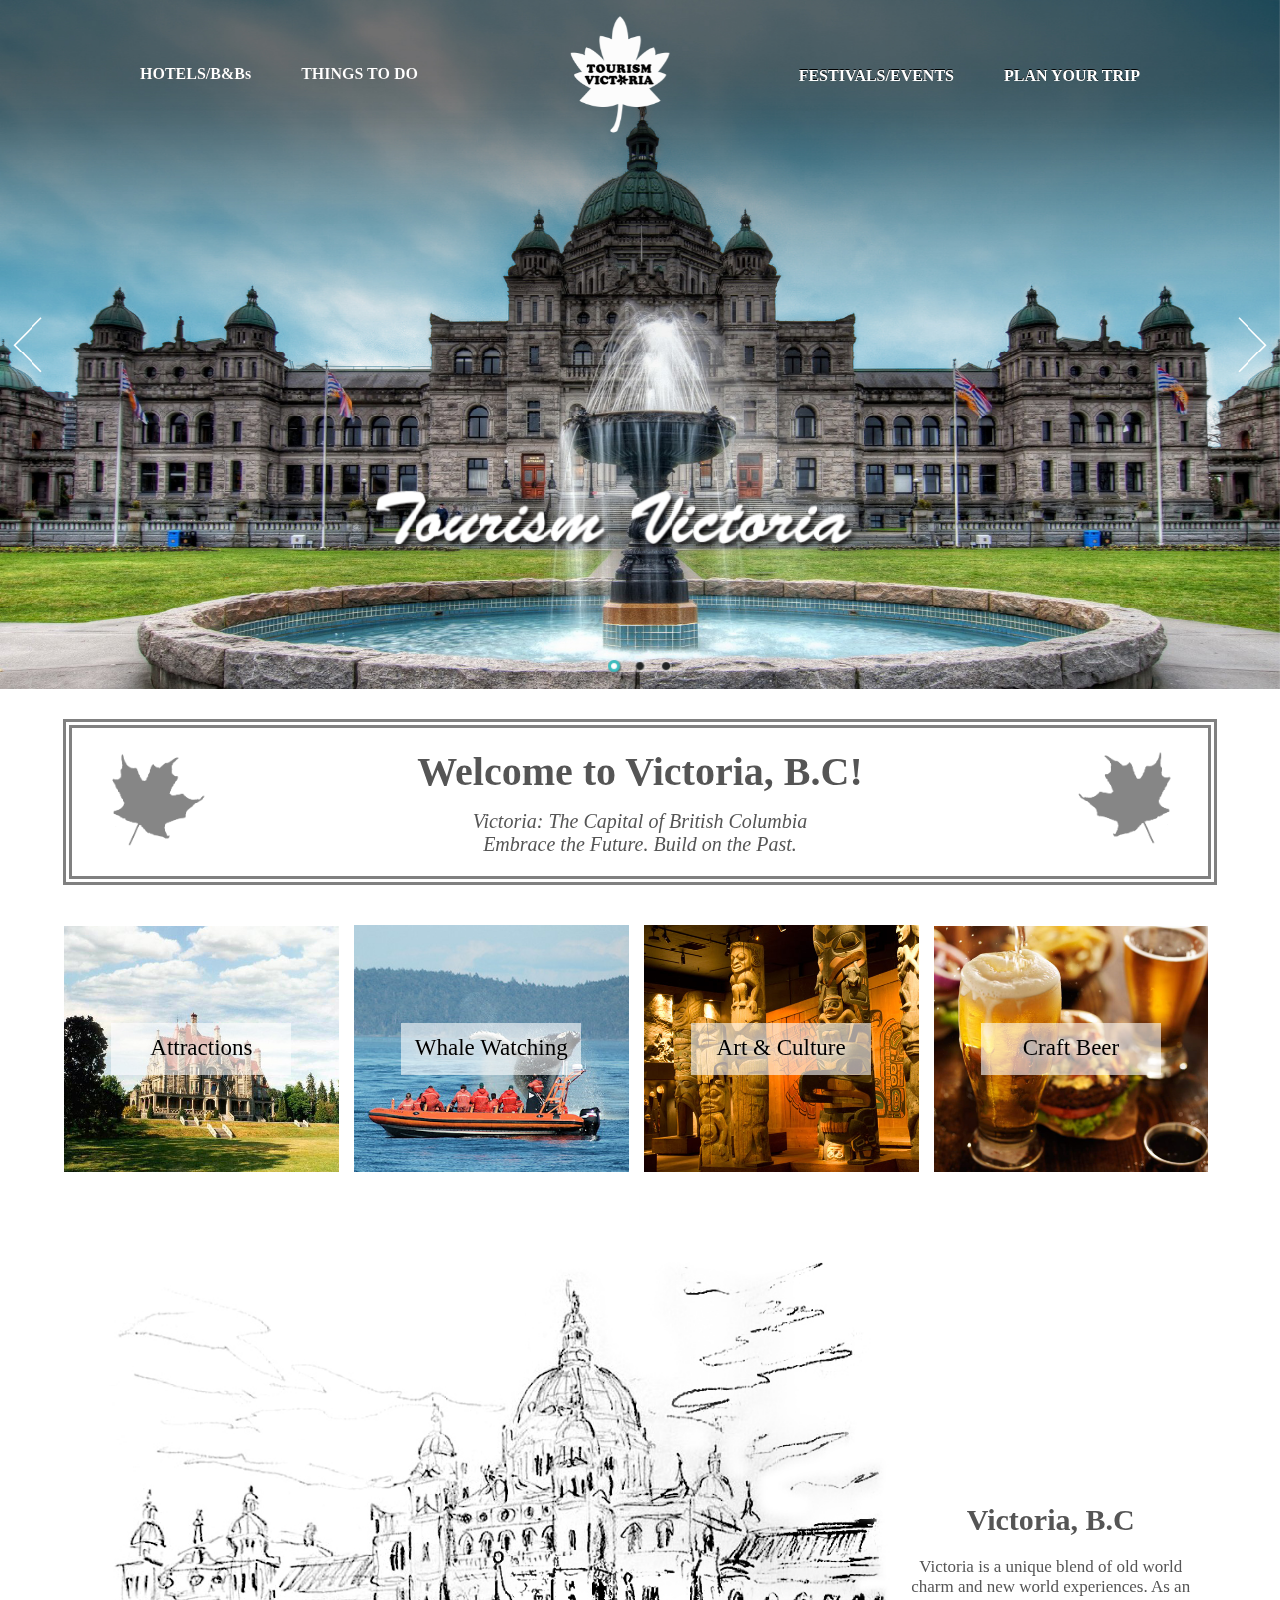
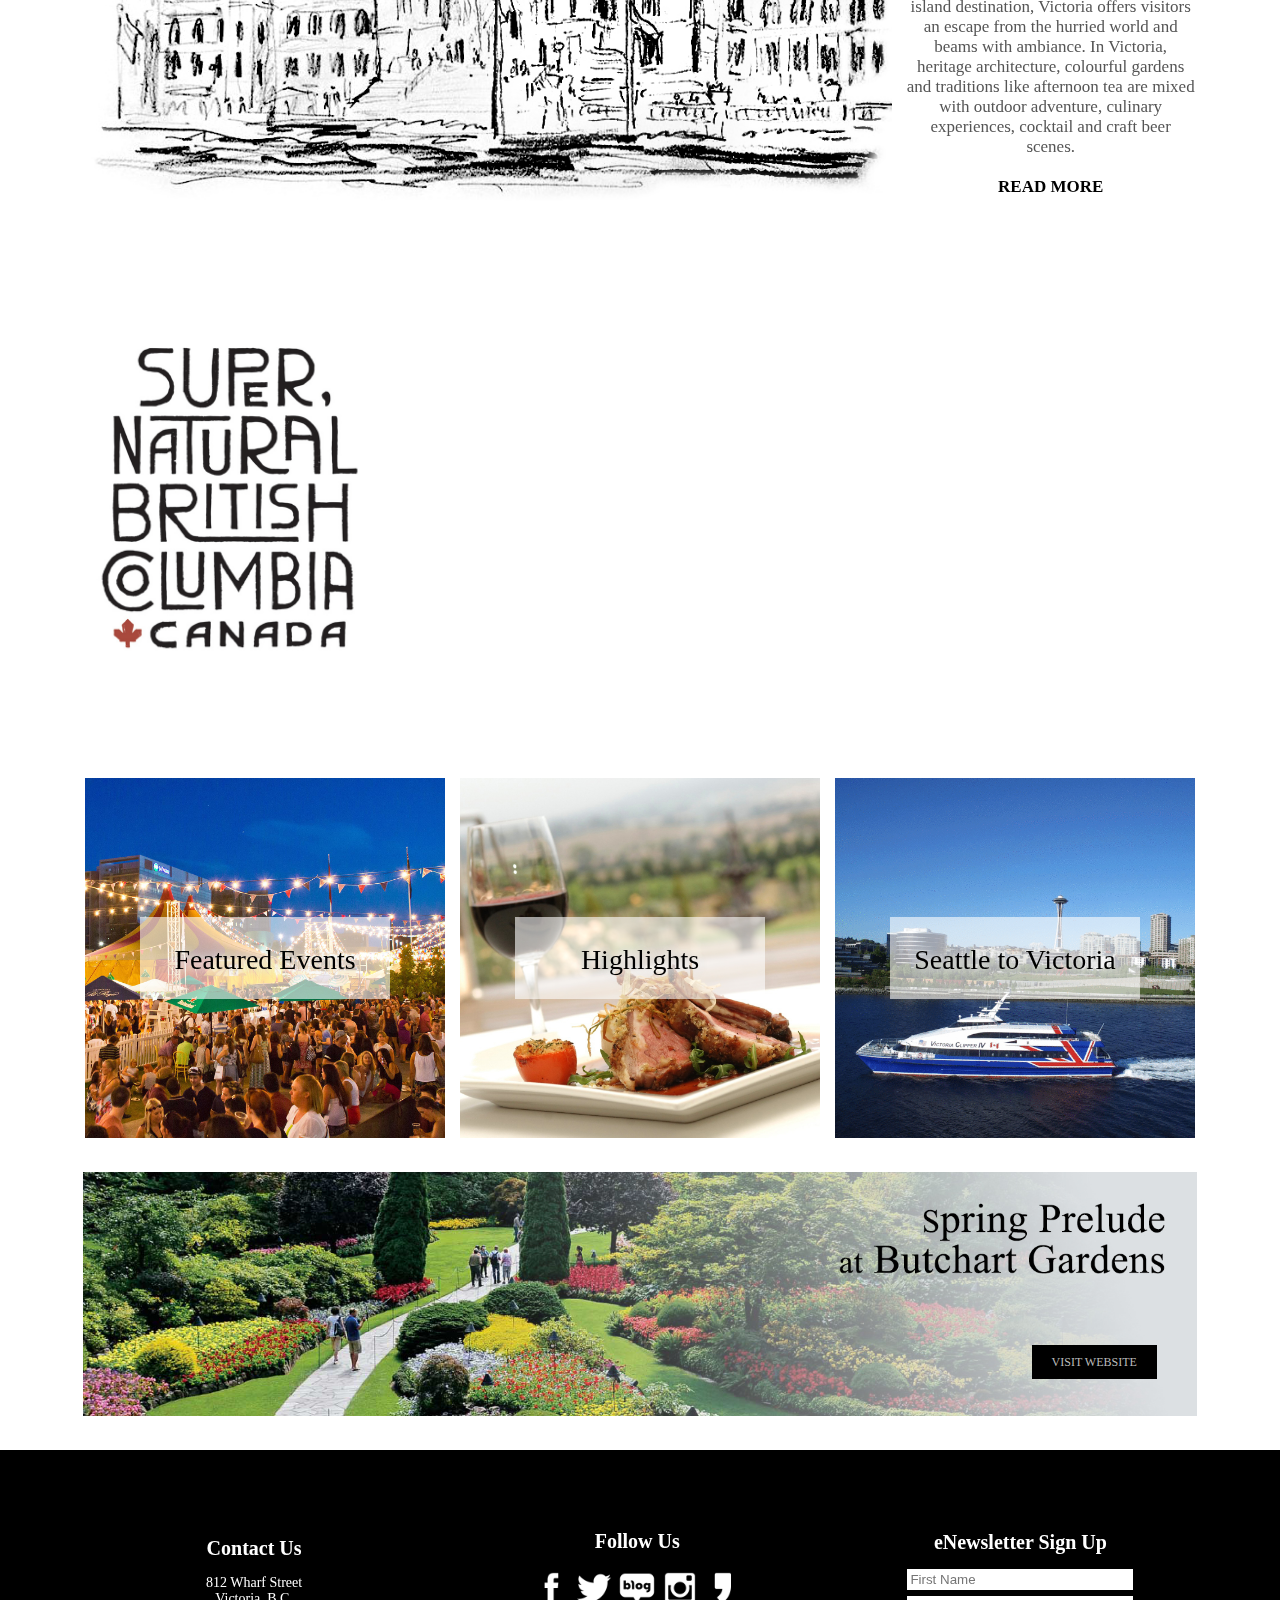
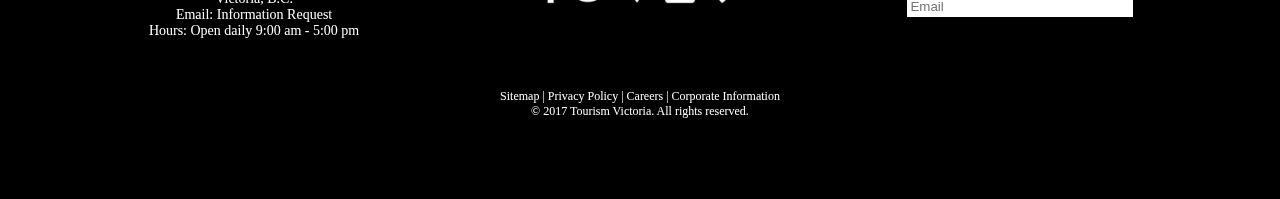
<file: victoria/index.html>
<!doctype html>
<html lang="ko">
<head>
  <title> Tourism Victoria </title>
<meta charset="utf-8">
<meta name="viewport" content="width=device-width, initial-scale=1.0, maximum-scale=1.0, minimum-scale=1.0, user-scalable=no, target-densitydpi=medium-dpi" />
	<script type="text/javascript" src="js/jquery-1.10.2.min.js"></script>

<link rel="stylesheet" href="css/main-2-1-slide-menu2.css" >
<link rel="stylesheet" href="css/main-responsive.css" >
<link rel="shortcut icon"  type="image/x-icon"  href="img/tourismvictoria.ico">

  <script src="js/jssor.slider-22.1.8.mini.js" type="text/javascript"></script>

  <script type="text/javascript" src="js/jquery-ui-1.10.4.custom.min.js"> </script>
   <script type="text/javascript" src="js/quick.js"> </script>

    <script type="text/javascript">
        jQuery(document).ready(function ($) {

            var jssor_1_options = {
              $AutoPlay: true,
              $SlideDuration: 800,
              $SlideEasing: $Jease$.$OutQuint,
              $ArrowNavigatorOptions: {
                $Class: $JssorArrowNavigator$
              },
              $BulletNavigatorOptions: {
                $Class: $JssorBulletNavigator$
              }
            };

            var jssor_1_slider = new $JssorSlider$("jssor_1", jssor_1_options);

            /*responsive code begin*/
            /*you can remove responsive code if you don't want the slider scales while window resizing*/
            function ScaleSlider() {
                var refSize = jssor_1_slider.$Elmt.parentNode.clientWidth;
                if (refSize) {
                    refSize = Math.min(refSize, 1920);
                    jssor_1_slider.$ScaleWidth(refSize);
                }
                else {
                    window.setTimeout(ScaleSlider, 30);
                }
            }
            ScaleSlider();
            $(window).bind("load", ScaleSlider);
            $(window).bind("resize", ScaleSlider);
            $(window).bind("orientationchange", ScaleSlider);
            /*responsive code end*/



  var nav = $('nav');
    var navoffset = $('nav').offset();  
    /* offset을 이용하여 .menu(메뉴영역)의 위치값을 알아내어 navoffset에 넣어둔다 */

    $(window).scroll(function () {
        if ($(this).scrollTop() >= navoffset.top) {  /* 화면 스크롤 값이 메뉴영역의 top보다 값이 커지면 */
            nav.css('position','fixed').css('top',0).css('background','white')
			.css('display','block'); 
			$("#menu").css("display","block");
          $("#menu2").css("display","none");
		  $("#menu h1, .search").css("opacity","1");
		  $(".ic_menu1").css("margin-top","-37px");

        }else {
            nav.css('position','absolute').css('top',50).css('background','transparent')
			.css('display','block'); 
			$("#menu").css("display","none");
          $("#menu2").css("display","block");
		 
        }
    });


        });

	
$(function(){
   
$(".ic_menu2, .ic_menu1").on("click",function(){
   $("#menu3").animate({marginRight:"280"},300);
   $("#black_back").css("opacity","0.7").css("display","block");
});

$(".close, #black_back").on("click",function(){
   $("#menu3").animate({marginRight:"-280"},300);
   $("#black_back").css("opacity","0").css("display","none");
});

/* menu dropdown*/
  $(".mainmenu1>li>a").on("mouseover focus",function(){ //<a>에 마우스를 올렸을 때...
      $(".mainmenu1>li>a").css("color","black").css("text-decoration","none"); 
//<a>에 글자색을 흰색으로 바꿉니다.
         $(".mainmenu1 ul:visible").slideUp("fast");
     
      $(this).css("color","gray").css("text-decoration","underline");	       
	  $(this).next().stop().slideDown("normal");
   });


   $(".mainmenu1").on("mouseleave",function(){ //<a>에 마우스를 영역에서 아웃했을때...
      $(".mainmenu1 ul:visible").slideUp("fast"); 

      //<a>에 마우스를 영역에서 아웃했을때 글자색 흰색으로 바뀝니다.
      $(".mainmenu1>li>a").css("color","black").css("text-decoration","none");	 
 
   });

/* menu dropdown2*/

   $(".mainmenu2>li>a").on("mouseover focus",function(){ //<a>에 마우스를 올렸을 때...
     // $(".mainmenu2>li>a").css("color","white").css("text-decoration","none"); 
//<a>에 글자색을 흰색으로 바꿉니다.
         $(".mainmenu2 ul:visible").slideUp("fast");
     
     // $(this).css("color","gray").css("text-decoration","underline");	       
	  $(this).next().stop().slideDown("normal");
   });


   $(".mainmenu2").on("mouseleave",function(){ //<a>에 마우스를 영역에서 아웃했을때...
      $(".mainmenu2 ul:visible").slideUp("fast"); 

      //<a>에 마우스를 영역에서 아웃했을때 글자색 흰색으로 바뀝니다.
    //  $(".mainmenu2>li>a").css("color","white").css("text-decoration","none");	 
 
   });



/* 오른쪽 상세 menu  */
  $("#gnb3>li>a").on("click focus",function(){ //<a>에 마우스를 올렸을 때...
      $("#gnb3>li>a").css("color","white").css("text-decoration","none"); 
//<a>에 글자색을 흰색으로 바꿉니다.
         $("#gnb3 ul:visible").slideUp("fast");
     
      $(this).css("color","gray").css("text-decoration","underline");	       
	  $(this).next().stop().slideDown("normal");
   });


   $("#gnb3").on("mouseleave",function(){ //<a>에 마우스를 영역에서 아웃했을때...
      $("#gnb3 ul:visible").slideUp("fast"); 

      //<a>에 마우스를 영역에서 아웃했을때 글자색 흰색으로 바뀝니다.
      $("#gnb3>li>a").css("color","white").css("text-decoration","none");	 
 
   });



});
    </script>
    <style>
        .jssorb05 {
            position: absolute;
        }
        .jssorb05 div, .jssorb05 div:hover, .jssorb05 .av {
            position: absolute;
            /* size of bullet elment */
            width: 16px;
            height: 16px;
            background: url('img/b05.png') no-repeat;
            overflow: hidden;
            cursor: pointer;
        }
        .jssorb05 div { background-position: -7px -7px; }
        .jssorb05 div:hover, .jssorb05 .av:hover { background-position: -37px -7px; }
        .jssorb05 .av { background-position: -67px -7px; }
        .jssorb05 .dn, .jssorb05 .dn:hover { background-position: -97px -7px; }

        .jssora22l, .jssora22r {
            display: block;
            position: absolute;
            /* size of arrow element */
            width: 40px;
            height: 58px;
            cursor: pointer;
            background: url('img/a22.png') center center no-repeat;
            overflow: hidden;
        }
        .jssora22l { background-position: -10px -31px; }
        .jssora22r { background-position: -70px -31px; }
        .jssora22l:hover { background-position: -130px -31px; }
        .jssora22r:hover { background-position: -190px -31px; }
        .jssora22l.jssora22ldn { background-position: -250px -31px; }
        .jssora22r.jssora22rdn { background-position: -310px -31px; }
        .jssora22l.jssora22lds { background-position: -10px -31px; opacity: .3; pointer-events: none; }
        .jssora22r.jssora22rds { background-position: -70px -31px; opacity: .3; pointer-events: none; }

		.a1{margin-left:100px;}
    </style>

<style type="text/css">
	/* #img1_wrap5{clear:both;}

 #img1_wrap {
      list-style:none;
      
      padding:0;
     }
     #img1_wrap>div {
        position: relative;   
        overflow: hidden;
      }
   #img1_wrap img {
      margin:0;
      padding:0;
      float:left;
      z-index:1;
    }   
   #img1_wrap .caption {
      position: absolute;
      top:0px;left:0;
      width:100%;
      height:100%;
 padding-top:20px;
      background:rgba(0,0,0,0.5);
      opacity:0;
      -moz-transition: all 0.2s ease-in-out;
      -o-transition: all 0.2s ease-in-out;
      -webkit-transition: all 0.2s ease-in-out;
      transition: all 0.2s ease-in-out;
      z-index:1;
	
    }
    #img1_wrap>div:hover .caption {
      opacity: 1;

    }     
    #img1_wrap .caption h1, #img1_wrap .caption p {
      color: #fff;
     /*text-align: center;*/
/*	  margin-left:45%;
    }          
	#img1_wrap .caption h1{margin-top:60%;}  
	#img1_wrap .caption h1 a{padding:12px 24px;background:rgba(255,255,255,1);color:black;}
	/*#img1_wrap .caption h1 a:hover{padding:12px 40px;background:rgba(0,0,0,1);color:white;}*/

/*#img1_wrap .a1_1{position:absolute;top:0;left:0;}

#img1_wrap  h1 a.a1_1{text-align:center;
margin-top:61.9%;margin-left:45%;
padding:12px 24px;
background:rgba(255,255,255,0.5);color:black;}  



</style>
 </head>

<body>




<nav id="menu">
<div id="menu_wrap">
		  <ul id="gnb" class="mainmenu1">
			<li class="a1 m1"><a href="#">HOTELS/B&Bs</a>
			<ul class="sub1 z1">
		    <li><a href="#">Hotels & Resorts</a></li>
			<li><a href="#">Specialty Lodging</a></li>
            <li><a href="#">Vacation Rentals</a></li>
			<li><a href="#">Campgrounds</a></li>
		  </ul>
			</li>

			<li class="a1 m1"><a href="#">THINGS TO DO</a>
			 <ul class="sub2 z1">
		    <li><a href="#">Attractions</a></li>
            <li><a href="#">Foods & Drinks</a></li>
			<li><a href="#">Shopping</a></li>
            <li><a href="#">Beaches & Lakes</a></li>
			<li><a href="#">Sport & Outdoors</a></li>
		  </ul>
			</li>

			<!--<li class="a1 aa"><a href="#">FESTIVALS/EVENTS</a>
			<ul class="sub3">
			<li><a href="#">Calendar of Events</a></li>
		    <li><a href="#">Annual Events in Victoria</a></li>
            <li><a href="#">Festivals</a></li>
			<li><a href="#">Submit an Event</a></li>
     	 </ul>
		 </li>-->
		 </ul><br />
<h1 class="none"><a href="#"><img src="img/tourismvictoria.png" alt="" width="39px" ></a></h1>


			<ul id="gnb2" class="mainmenu1">

			<li class="a1 m1"><a href="#">FESTIVALS/EVENTS</a>
				<ul class="sub3 z1">
			<li><a href="#">Calendar of Events</a></li>
		    <li><a href="#">Annual Events in Victoria</a></li>
            <li><a href="#">Festivals</a></li>
			<li><a href="#">Submit an Event</a></li>
     	 </ul>
			</li>


			<!--<li class="a1"><a href="#">Contact</a></li>-->

			<li class="m1"><a href="#">PLAN YOUR TRIP</a>
				<ul class="sub4 z1">
		    <li><a href="#">About Victoria</a></li>
            <li><a href="#">Getting Around</a></li>
			<li><a href="#">Travel Tips</a></li>
            <li><a href="#">eNewsletter Sign-up</a></li>
			<li><a href="#">Living in Victoria</a></li>
		 </ul>
				</li>
		  </ul>
</div>

		  <ul id="ic_menu">
		  <li class="search"><a href="#"><img src="img/tourismvictoria.png" width="39px" alt="search"></a></li>
		  <li class="ic_menu1"><img src="img/m-menu1.png" alt="ic_menu" ></li>
		  </ul>
</nav>


<nav id="menu2">
<div id="menu_wrap">
		  <ul id="gnb" class="mainmenu2">
			<li class="a1 m1"><a href="#">HOTELS/B&Bs</a>
			<ul class="sub1 z1">
		    <li><a href="#">Hotels & Resorts</a></li>
			<li><a href="#">Specialty Lodging</a></li>
            <li><a href="#">Vacation Rentals</a></li>
			<li><a href="#">Campgrounds</a></li>
		  </ul>
			</li>

			<li class="a1 m1"><a href="#">THINGS TO DO</a>
				<ul class="sub2 z1">
		    <li><a href="#">Attractions</a></li>
            <li><a href="#">Foods & Drinks</a></li>
			<li><a href="#">Shopping</a></li>
            <li><a href="#">Beaches & Lakes</a></li>
			<li><a href="#">Sport & Outdoors</a></li>
		  </ul>
			</li>

			<!--<li class="a1 aa"><a href="#">FESTIVALS/EVENTS</a>
				<ul class="sub3">
			<li><a href="#">Calendar of Events</a></li>
		    <li><a href="#">Annual Events in Victoria</a></li>
            <li><a href="#">Festivals</a></li>
			<li><a href="#">Submit an Event</a></li>
     	 </ul>
			</li>-->
			</ul>
<h1 class="logo1"><a href="#"><img src="img/tourismvictoria2.png" width="100px" alt=""></a></h1>
<h1 class="logo2"><a href="#"><img src="img/tourismvictoria2.png" width="70px" alt=""></a></h1>


			<ul id="gnb2" class="mainmenu2">
			<li class="a1 m1"><a href="#">FESTIVALS/EVENTS</a>
				<ul class="sub3 z1">
			<li><a href="#">Calendar of Events</a></li>
		    <li><a href="#">Annual Events in Victoria</a></li>
            <li><a href="#">Festivals</a></li>
			<li><a href="#">Submit an Event</a></li>
     	 </ul>
			</li>
			</li>

			<!--<li class="a1"><a href="#">Elements</a></li>-->

			<li class="m1"><a href="#">PLAN YOUR TRIP</a>
				<ul class="sub4 z1">
		    <li><a href="#">About Victoria</a></li>
            <li><a href="#">Getting Around</a></li>
			<li><a href="#">Travel Tips</a></li>
            <li><a href="#">eNewsletter Sign-up</a></li>
			<li><a href="#">Living in Victoria</a></li>
				</ul>
			</li>
		  </ul>
</div>

		  <ul id="ic_menu">
		  <h1 class="logo3"><a href="#"><img src="img/tourismvictoria2.png" width="50px" alt=""></a></h1>

		  <li class="ic_menu2"><img src="img/m-menu2.png" alt="ic_menu" ></li>
		  </ul>

		<!--  <h1 class="logo3"><a href="#"><img src="img/tourismvictoria2.png" width="55px" alt=""></a></h1>-->
		  
</nav>



<div id="menu3">
   <ul id="gnb3">
	   <li><a href="#">HOTELS/B&Bs</a>
	      <ul class="sub1">
		  <br />
			<li><a href="#">- Hotels & Resorts</a></li>
			<li><a href="#">- Specialty Lodging</a></li>
            <li><a href="#">- Vacation Rentals</a></li>
			<li><a href="#">- Campgrounds & RV Parks</a></li>
		
		  </ul>
	   </li>

	   <li><a href="#">THINGS TO DO</a>
	      <ul class="sub2"><br />
			<li><a href="#">- Attractions</a></li>
            <li><a href="#">- Foods & Drinks</a></li>
			<li><a href="#">- Shopping</a></li>
            <li><a href="#">- Beaches & Lakes</a></li>
			<li><a href="#">- Sport & Outdoors</a></li>
			  </ul>
	   </li>

	   <li><a href="#">FESTIVALS/EVENTS</a>
	     <ul class="sub3"><br />
		    <li><a href="#">- Calendar of Events</a></li>
		    <li><a href="#">- Annual Events in Victoria</a></li>
            <li><a href="#">- Festivals</a></li>
			<li><a href="#">- Submit an Event</a></li>
		 </ul>
	   </li>

	   <li><a href="#">PLAN YOUR TRIP</a>
	      <ul class="sub4"><br />
		   <li><a href="#">- About Victoria</a></li>
            <li><a href="#">- Getting Around</a></li>
			<li><a href="#">- Travel Tips</a></li>
            <li><a href="#">- eNewsletter Sign-up</a></li>
			<li><a href="#">- Living in Victoria</a></li>
		 </ul>
	   </li>
	 </ul>

	 <p class="close"><a href="#"><img src="img/ic_menu-x2.png" alt="x"></a></p>
</div>



<div id="black_back"></div>



<section>
  <article>
	<div class="bg bg1">
    <div id="jssor_1" style="position:relative;margin:0 auto;top:0px;left:0px;width:1300px;height:700px;overflow:hidden;visibility:hidden;">
        <!-- Loading Screen -->
       <div data-u="loading" style="position: absolute; top: 0px; left: 0px;">
            <div style="filter: alpha(opacity=70); opacity: 0.7; position: absolute; display: block; top: 0px; left: 0px; width: 100%; height: 100%;"></div>
            <div style="position:absolute;display:block;background:url('img/loading.gif') no-repeat center center;top:0px;left:0px;width:100%;height:100%;"></div>
        </div>
        <div data-u="slides" class="slide"  class="img1" style="cursor:default;position:relative;top:0px;left:0px;width:1300px;height:700px;overflow:hidden;">
            <div>
                <img data-u="image" src="img/government-building-victoria3.jpg" />
                <div style="position:absolute;top:490px;left:350px;width:550px;height:120px;z-index:0;font-family:CountryBlueprint;font-size:50px;color:#ffffff;line-height:38px;text-align:center;"><img src="img/tourism.png" alt="" /></div>
            </div>

            <div>
                <img data-u="image" src="img/fireworks2.jpg" />
                <div style="position:absolute;top:490px;left:350px;width:550px;height:120px;z-index:0;font-size:50px;color:#ffffff;line-height:38px;text-align:center"><img src="img/tourism.png" alt="" /></div>
            </div>
            <a data-u="any" href="http://www.jssor.com" style="display:none">Full Width Slider</a>
            <div>
                <img data-u="image" src="img/canadaday3.jpg" />
                <div style="position:absolute;top:490px;left:350px;width:550px;height:120px;z-index:0;font-size:50px;color:#ffffff;text-align:center"><img src="img/tourism.png" alt="" /></div>
            </div>
        </div>
        <!-- Bullet Navigator -->
        <div data-u="navigator" class="jssorb05" style="bottom:16px;right:16px;" data-autocenter="1">
            <!-- bullet navigator item prototype -->
            <div data-u="prototype" style="width:16px;height:16px;"></div>
        </div>
        <!-- Arrow Navigator -->
        <span data-u="arrowleft" class="jssora22l" style="top:0px;left:8px;width:40px;height:58px;" data-autocenter="2"></span>
        <span data-u="arrowright" class="jssora22r" style="top:0px;right:8px;width:40px;height:58px;" data-autocenter="2"></span>
    </div>
    <!-- #endregion Jssor Slider End -->
	</div>		
  </article>
</section>


<section id="container">
<div id="visualback"><div id="maple">
	<img src="img/MapleLeaf1.png"/>
</div>
<div class="welcome">

<h2>Welcome to Victoria, B.C!</h2><br />
<p>
Victoria: The Capital of British Columbia<br />
Embrace the Future. Build on the Past.</p></div>
<div id="maple2">
	<img src="img/MapleLeaf2.png"/>
</div>
</div>

	<div id="wrap">

		<section id="img1_wrap">		
			<div id="img1-1" class="m_r a">
			<img src="img/craigdarroch.jpg" alt="" />
			<h1><a href="#" class="a1_1">Attractions</a></h1>
     <a href="#"><div class="caption">
          <h1 class="a1_2">Attractions</h1>
    </div>	</a>
		</div>



		<div id="img1-2" class="m_r b">
		<img src="img/whalewatching.jpg" alt="" />
<h1><a href="#" class="a1_1">Whale Watching</a></h1>
     <a href="#"><div class="caption">
          <h1 class="a1_2">Whale Watching</h1>
    </div></a></div>



			<div id="img1-3" class="m_r c">
			<img src="img/bcmuseum.jpg" alt="" />
<h1><a href="#" class="a1_1">Art & Culture</a></h1>
     <a href="#"><div class="caption">
          <h1 class="a1_2">Art & Culture</h1>
    </div></a></div>


			<div id="img1-4" class="d">
			<img src="img/beer.jpg" alt="" />
		<h1><a href="#" class="a1_1">Craft Beer</a></h1>
     <a href="#"><div class="caption">
          <h1 class="a1_2">Craft Beer</h1>
    </div></a></div>
		</section>
		
		<!--<section id="img1_wrap2">
			<h2>What's New</h2>
			<p>New Collections this Season</p>
			<div id="" class="">	<img src="img/img8.jpg" alt="" /></div>
			<div id="" class="">	<img src="img/img9.jpg" alt="" /></div>
		</section>-->
<br /><br />
		<section id="img1_wrap3">
			
			<div id="" class="">	<img src="img/sketch.jpg" alt="" /></div>
			<div id="" class="txt"><!--<img src="img/historytext.jpg" width="350" height="647" alt="" />--><h2>Victoria, B.C</h2><br />Victoria is a unique blend of old world charm and new world experiences. As an island destination, Victoria offers visitors an escape from the hurried world and beams with ambiance. In Victoria, heritage architecture, colourful gardens and traditions like afternoon tea are mixed with outdoor adventure, culinary experiences, cocktail and craft beer scenes. <br /><br />

<h4><a href="#">READ MORE</a></h4><br />
</div>
		</section>

		<section id="img1_wrap4">
		<br /><br />		
			<div class="txt2"><a href="#"><img src="img/super-natural-bc-logo1.jpg" /></a></div>

			<div class="video-container"><iframe src="https://www.youtube.com/embed/LUXZ1OjFUIM" frameborder="0" allowfullscreen></iframe></div>
		</section>

		<section id="img1_wrap5">
<br /><br />
			<div id="img2-1" class="wrap5-mr">
			<img src="img/nightmarket.jpg" alt="" />
			   <h1><a href="#" class="a1_1">Featured Events</a></h1>
     <a href="#"><div class="caption">
          <h1 class="a1_2">Featured Events</h1>
    </div></a></div>

  





			<div id="img2-2" class="wrap5-mr"><img src="img/meatfoodwine.jpg" alt="" />
			   <h1><a href="#" class="a1_1">Highlights</a></h1>
     <a href="#"><div class="caption">
          <h1 class="a1_2">Highlights</h1>
    </div></a></div>





			<div id="img2-3" class=""><img src="img/clipper.jpg" alt="" />
		<h1><a href="#" class="a1_1">Seattle to Victoria</a></h1>
     <a href="#"><div class="caption">
          <h1 class="a1_2">Seattle to Victoria</h1>
    </div></a></div>

		</section>

		<section id="img1_wrap6">
			<h2></h2>
			<img src="img/gardens-2.jpg" alt="" usemap="map"/>
            <p class="map"><a href="#" >VISIT WEBSITE</a></p>
			</section>



		<footer id="footer">
			<div id="foot_wrap">
				<section id="foot-1" class="f-r">
					<strong><span>Contact Us</span></strong><br /><br />
					<p class="address" >
						812 Wharf Street
						<br />
					Victoria, B.C.
						<br />
					Email: Information Request
						<br />
					Hours: Open daily 9:00 am - 5:00 pm</p>
				</section>

					<!--<section id="foot-2" class="f-r">
				<strong><span style="font-size:20px">About Us</span></strong><br />
					<a href="#">Corporate Information</a><br />
					<a href="#">Careers</a><br />
					<a href="#">Sitemap</a><br />
					<a href="#">Privacy Policy</a><br />
					<a href="#">Digital Asset Management Library</a><br />
					<a href="#">Local Host Program</a><br />
					<a href="#">Blog</a><br />
				</section>-->

				<section id="foot-3" class="f-r">
					<strong><span>Follow Us</span></strong><br /><br />
					<a href="#"><img src="img/icon_facebook_w.png" /></a>
					<a href="#"><img src="img/icon_twitter_w.png"/></a>
					<a href="#"><img src="img/icon_blog_w.png" /></a>
					<a href="#"><img src="img/icon_instagram_w.png"  /></a>
					<a href="#"><img src="img/icon_kakaostory_w.png" /></a><br /><hr><hr><hr><hr><hr><hr><br />
					
				</section>

				<section id="foot-4" class="f-r">
					<strong><span>eNewsletter Sign Up</span></strong><br /><br />
					<input type="text" class="searchbox1" placeholder="First Name"><br />
					<input type="text" class="searchbox2" placeholder="Email"><br /><hr><br />
				</section>		
				<p class="rights">
				<a href="#">Sitemap</a> | <a href="#">Privacy Policy</a> | <a href="#">Careers</a> | <a href="#">Corporate Information</a><br />
				© 2017 Tourism Victoria. All rights reserved.</p>
		</div>


</footer>


<!-- quick 
<div id="quick_menu">
		<h3><img src="images/quick1.png"  alt="퀵메뉴" /></h3>
			<ul>
				<li class="a"><a href="#"><img src="images/quick2.png"  alt="저자지원" /></a></li>
				<li class="a"><a href="#"><img src="images/quick3.png"  alt="교재강의요청" /></a></li>
				<li class="a"><a href="#"><img src="images/quick4.png"  alt="신간도서" /></a></li>
				<li><a class="top" href="javascript:window.scrollTo(0,0);"><img src="images/quick5.png"  alt="상단으로 이동" /></a></li>
			</ul>
	</div>
-->
</body>
</html>
</file>
<file: victoria/css/main-responsive.css>
@charset "utf-8";

/*#foot_wrap section{background:hotpink;}

#foot_wrap{background:pink;}*/

/* 모바일 */
@media screen and (max-width:460px) {

/* wrap */
#img1_wrap{margin:0 auto;width:90%;}
#img1_wrap div{margin-bottom:10px;}
#img1_wrap img{width:100%;}

#img1_wrap2{margin:0 auto;width:90%;text-align:center;}
#img1_wrap2 div{margin-bottom:10px;}
#img1_wrap2 img{width:100%;}
#img1_wrap2 h2{font-size:25px;margin-top:20px;}
#img1_wrap2 p{margin-bottom:10px;}


#img1_wrap3{margin:0 auto;width:90%;text-align:center;}
#img1_wrap3 div{margin-bottom:10px;}
#img1_wrap3 img{width:100%;}
#img1_wrap3 h2{font-size:25px;margin-top:20px;}
#img1_wrap3 p{margin-bottom:10px;}
.txt a{text-decoration:none;color:black;}
.txt a:hover{text-decoration:underline;color:gray;}

#img1_wrap4{margin:0 auto;width:90%;text-align:center;}
#img1_wrap4 div{margin-bottom:10px;}
#img1_wrap4 img{width:100%;}
#img1_wrap4 h2{font-size:25px;margin-top:20px;}
#img1_wrap4 p{margin-bottom:10px;}


#img1_wrap5{margin:0 auto;width:90%;text-align:center;}
#img1_wrap5 div{margin-bottom:20px;}
#img1_wrap5 img{width:100%;}
#img1_wrap5 h2{font-size:25px;margin-top:20px;}
#img1_wrap5 p{margin-bottom:10px;}

#img1_wrap6{margin:0 auto;width:90%;text-align:center;}
#img1_wrap6 div{margin-bottom:20px;}
#img1_wrap6 img{width:100%;}
#img1_wrap6 h2{font-size:25px;margin-top:20px;margin-bottom:10px;}


#visualback{margin:0 auto;width:90%;text-align:center;margin-bottom:15px;margin-top:15px;}


#foot_wrap section{/*display:inline-block;width:32%;*/}

#footer{width:100%;background:black;margin-top:20px;}
#foot_wrap{margin:0 auto;width:90%;padding:80px 0;color:white;}
#foot_wrap a{color:white;}
#foot_wrap a:hover{text-decoration:underline;}
#foot_wrap section{margin-bottom:20px;text-align:center;}


.address{font-size:12px;}



		.searchbox1 {
			/*	float:right; 
				
				border:none; */
				width:180px;
				border:1px solid white;
				background:rgba(255,255,255,0.4)
				color:white;
				padding:2px;
				}
						.searchbox2 {
			/*	float:right; 
				
				border:none; */
				margin-top:6px;
				width:180px;
				border:1px solid white;
				background:rgba(255,255,255,0.4)
				color:white;
				padding:2px;
				}

#foot-1 {padding-bottom:30px;}
#foot-3 img{width:35px;}
#foot_wrap span{font-size:18px;text-align:center;}
#foot-3 hr{opacity:0;}

#foot-4 hr{height: 5px;opacity:0;}


/*#footer{width:100%;background:black;margin-top:30px;}
#foot_wrap{margin:0 auto;width:90%;padding:30px 0;color:white;}
#foot_wrap a{color:white;}
#foot_wrap a:hover{text-decoration:underline;}
#foot_wrap section{margin-bottom:20px;}*/

#wrap div{transition:all 0.5s;animation:scale 1s 1;}


#wrap div.a{animation:scale 3s 1;}
#wrap div.b{animation:scale 2s 1;}
#wrap div.c{animation:scale 0.5s 1;}
#wrap div.c{animation:scale 4s 1;}




/* nav  */
#menu3{width:200px;height:1500px;background:black;
position:fixed;top:0;right:-300px;z-index:100;}






@keyframes scale {
	0% { transform:scale(0); }	
	100% { transform:scale(1); }
}

.video-container {
	position:relative;
	padding-bottom:49%;
	padding-top:30px;
	height:0;
	overflow:hidden;
}

.video-container iframe, .video-container object, .video-container embed {
	position:absolute;
	top:0;
	left:0;
	width:100%;
	height:100%;
}


.txt2 {display:none;}

#img1_wrap6{position:relative;}
#img1_wrap6 .map{position:absolute;bottom:15px;right:10px;}
#img1_wrap6 .map a{background:black;padding:4px 12px;font-size:9px;}
#img1_wrap6 .map a:hover{background:gray;padding:4px 12px;font-size:9px;}


#visualback{margin:0 auto;width:86%;text-align:center;margin-bottom:15px;margin-top:15px;border:7px double gray;padding:20px 5px 20px 5px;}
/*#img1_wrap6 div{margin-bottom:20px;}
#img1_wrap6 img{width:100%;}*/
#visualback h2{font:19px Times New Roman;font-weight:bold;}
#visualback p{font:12px Times New Roman;font-style:italic;}
.welcome{margin:0 auto;width:75%;text-align:center;}
#maple img{width:40px;float:left;padding-left:4px;margin-top:10px;display:none;}
#maple2 img{width:40px;float:right;padding-right:4px;margin-top:-52px;display:none;}


	#img1_wrap5 .caption h1{display:block;
  top: 50%; /* IMPORTANT */
        left: 50%; /* IMPORTANT */       
        position: absolute;
padding-top:12px;
        margin-top: -26px; /* HALF OF THE HEIGHT */
        margin-left: -90px; /* HALF OF THE WIDTH */
height:40px;
width:180px;
font:23px Times New Roman;} 
	#img1_wrap5 .caption h1{background:rgba(255,255,255,1);color:black;text-align:center;}
	/*#img1_wrap .caption h1 a:hover{padding:12px 40px;background:rgba(0,0,0,1);color:white;}*/


#img1_wrap5 .a1_1{display:block;
  top: 50%; /* IMPORTANT */
        left: 50%; /* IMPORTANT */       
        position: absolute;
padding-top:12px;
        margin-top: -26px; /* HALF OF THE HEIGHT */
        margin-left: -90px; /* HALF OF THE WIDTH */
height:40px;
width:180px;

/*margin:-35px -35px 0 0;*/font:23px Times New Roman;text-shadow:1px 1px 10px #fff, 1px 1px 10px #ccc;}

#img1_wrap5  h1 a.a1_1{
/*margin-top:60%;margin-left:80px;
padding:14px 26px;*/text-align:center;
background:rgba(255,255,255,0.6);color:black;}  



}



@media screen and (min-width:461px) and (max-width:779px){

/* wrap */
#img1_wrap{margin:0 auto;width:90%;}
#img1_wrap div{width:48%;
margin-bottom:10px;display:inline-block;}
#img1_wrap div:first-child{margin-right:1.04%;}
#img1_wrap div:nth-child(3){margin-right:1.04%;}

#img1_wrap img{width:100%;}


#img1_wrap2{margin:0 auto;width:90%;text-align:center;}
#img1_wrap2 div{width:48.99833333%;
margin-bottom:10px;display:inline-block;}
#img1_wrap2 div:first-child{margin-right:1.0416666667%;}

#img1_wrap2 img{width:70%;}



#img1_wrap3{margin:0 auto;width:90%;text-align:center;}
#img1_wrap3 div{width:48.99833333%;
margin-bottom:10px;display:inline-block;}
#img1_wrap3 div:first-child{margin-right:1.0416666667%;}

#img1_wrap3 img{width:100%;}
.txt p{margin:0 auto;width:80%;font-size:11px;}
.txt a{text-decoration:none;color:black;}
.txt a:hover{text-decoration:underline;color:gray;}



#img1_wrap4{margin:0 auto;width:90%;text-align:center;}
#img1_wrap4 div:first-child{width:48.99833333%;
margin-bottom:10px;display:inline-block;}
#img1_wrap4 div:first-child{margin-right:1.0416666667%;}

#img1_wrap4 img{width:100%;}



#img1_wrap5{margin:0 auto;width:90%;text-align:center;}
#img1_wrap5 div{width:31%;
margin-bottom:10px;/*margin-top:5px;*/display:inline-block;}
#img1_wrap5 div.wrap5-mr{margin-right:1.04%;}

#img1_wrap5 img{width:100%;}

#visualback{margin:0 auto;width:90%;text-align:center;margin-bottom:20px;margin-top:20px;}


#img1_wrap6{margin:0 auto;width:87%;text-align:center;margin-bottom:30px;}
#img1_wrap6 div{margin-bottom:20px;}
#img1_wrap6 img{width:100%;}
#img1_wrap6 h2{font-size:25px;margin-top:20px;margin-bottom:10px;}



#foot_wrap section{/*display:inline-block;width:32%;*/}

#footer{width:100%;background:black;margin-top:20px;}
#foot_wrap{margin:0 auto;width:90%;padding:80px 0;color:white;}
#foot_wrap a{color:white;}
#foot_wrap a:hover{text-decoration:underline;}
#foot_wrap section{margin-bottom:20px;text-align:center;}







.address{font-size:14px;}



		.searchbox1 {
			/*	float:right; 
				
				border:none; */
				width:220px;
				border:1px solid white;
				background:rgba(255,255,255,0.4)
				color:white;
				padding:2px;
				}
						.searchbox2 {
			/*	float:right; 
				
				border:none; */
				margin-top:6px;
				width:220px;
				border:1px solid white;
				background:rgba(255,255,255,0.4)
				color:white;
				padding:2px;
				}

#foot-1 {padding-bottom:35px;}
#foot-3 img{width:35px;}
#foot_wrap span{font-size:20px;text-align:center;}
#foot-3 hr{opacity:0;}

#foot-4 hr{height: 5px;opacity:0;}




/*#foot_wrap section{display:inline-block;width:33.3333333%;}

#footer{width:100%;background:black;margin-top:20px;}
#foot_wrap{margin:0 auto;width:90%;padding:30px 0;color:white;}
#foot_wrap a{color:white;}
#foot_wrap a:hover{text-decoration:underline;}
#foot_wrap section{margin-bottom:20px;}*/

#wrap div{transition:all 0.5s;animation:scale 1s 1;}


#wrap div.a{animation:scale 3s 1;}
#wrap div.b{animation:scale 2s 1;}
#wrap div.c{animation:scale 0.5s 1;}
#wrap div.c{animation:scale 4s 1;}


@keyframes scale {
	0% { transform:scale(0); }	
	100% { transform:scale(1); }
}

.video-container {
	position:relative;
	padding-bottom:52%;
	padding-top:30px;
	height:0;
	overflow:hidden;
}

.video-container iframe, .video-container object, .video-container embed {
	position:absolute;
	top:0;
	left:0;
	width:100%;
	height:100%;
}

.txt2 {display:none;}


#img1_wrap6{position:relative;}
#img1_wrap6 .map{position:absolute;bottom:25px;right:18px;}
#img1_wrap6 .map a{background:black;padding:6px 15px;font-size:10px;}
#img1_wrap6 .map a:hover{background:gray;padding:6px 15px;font-size:10px;}


#visualback{margin:0 auto;width:88%;text-align:center;margin-bottom:22px;margin-top:22px;border:8px double gray;padding:20px 5px 20px 5px;}
/*#img1_wrap6 div{margin-bottom:20px;}
#img1_wrap6 img{width:100%;}*/
#visualback h2{font:25px Times New Roman;font-weight:bold;}
#visualback p{font:13px Times New Roman;font-style:italic;}
.welcome{margin:0 auto;width:74%;text-align:center;}
#maple img{width:55px;float:left;padding-left:6px;margin-top:14px;}
#maple2 img{width:55px;float:right;padding-right:6px;margin-top:-62px;}


	#img1_wrap5 .caption h1{display:block;
  top: 50%; /* IMPORTANT */
        left: 50%; /* IMPORTANT */       
        position: absolute;
padding-top:10px;
        margin-top: -20px; /* HALF OF THE HEIGHT */
        margin-left: -70px; /* HALF OF THE WIDTH */
height:30px;
width:140px;
font:16px Times New Roman;} 
	#img1_wrap5 .caption h1{background:rgba(255,255,255,1);color:black;text-align:center;}
	/*#img1_wrap .caption h1 a:hover{padding:12px 40px;background:rgba(0,0,0,1);color:white;}*/


#img1_wrap5 .a1_1{display:block;
  top: 50%; /* IMPORTANT */
        left: 50%; /* IMPORTANT */       
        position: absolute;
padding-top:10px;
        margin-top: -20px; /* HALF OF THE HEIGHT */
        margin-left: -70px; /* HALF OF THE WIDTH */
height:30px;
width:140px;

/*margin:-35px -35px 0 0;*/font:16px Times New Roman;text-shadow:1px 1px 10px #fff, 1px 1px 10px #ccc;}

#img1_wrap5  h1 a.a1_1{
/*margin-top:60%;margin-left:80px;
padding:14px 26px;*/text-align:center;
background:rgba(255,255,255,0.6);color:black;}  

}



/* 테블릿 */
@media screen and (min-width:780px) and (max-width:1023px) {


/* wrap */
#img1_wrap{margin:0 auto;width:90%;}
#img1_wrap div{width:48.99833333%;
margin-bottom:10px;display:inline-block;}
#img1_wrap div:first-child{margin-right:1.0416666667%;}
#img1_wrap div:nth-child(3){margin-right:1.0416666667%;}

#img1_wrap img{width:100%;}


#img1_wrap2{margin:0 auto;width:90%;text-align:center;}
#img1_wrap2 div{width:48.99833333%;
margin-bottom:10px;display:inline-block;}
#img1_wrap2 div:first-child{margin-right:1.0416666667%;}

#img1_wrap2 img{width:70%;}


.txt p{margin:0 auto;width:80%;}




#img1_wrap3{margin:0 auto;width:90%;text-align:center;margin-top:40px;}
#img1_wrap3 div:first-child{width:/*48.99833333%;*/70%;
margin-bottom:10px;display:inline-block;}
#img1_wrap3 div:nth-child(2){width:25%;
margin-bottom:10px;display:inline-block;}
#img1_wrap3 .txt{font-size:13px;}

#img1_wrap3 div:first-child{margin-right:1.0416666667%;}


#img1_wrap3 img{width:100%;}
.txt h2{font-size:20px;}

.txt a{text-decoration:none;color:black;}
.txt a:hover{text-decoration:underline;color:gray;}




#img1_wrap4{margin:0 auto;width:90%;text-align:center;}
#img1_wrap4 .txt2{margin-right:1.0416666667%;width:25%;
margin-bottom:10px;display:inline-block;}
#img1_wrap4 .video-container{width:/*48.99833333%;*/70%;
margin-bottom:10px;display:inline-block;}


#img1_wrap4 img{width:100%;}



#img1_wrap5{margin:0 auto;width:90%;text-align:center;}
#img1_wrap5 div{width:31.25%;
margin-bottom:10px;display:inline-block;}
#img1_wrap5 div.wrap5-mr{margin-right:1.0416666667%;}

#img1_wrap5 img{width:100%;}

#img1_wrap6{margin:0 auto;width:87%;text-align:center;margin-bottom:30px;}
#img1_wrap6 div{margin-bottom:20px;}
#img1_wrap6 img{width:100%;}
#img1_wrap6 h2{font-size:25px;margin-top:20px;margin-bottom:10px;}


#visualback{margin:0 auto;width:88%;text-align:center;margin-bottom:25px;margin-top:25px;border:9px double gray;padding:20px 5px 20px 5px;}
/*#img1_wrap6 div{margin-bottom:20px;}
#img1_wrap6 img{width:100%;}*/
#visualback h2{font:33px Times New Roman;font-weight:bold;}
#visualback p{font:17px Times New Roman;font-style:italic;}
.welcome{margin:0 auto;width:55%;text-align:center;}
#maple img{width:80px;float:left;padding-left:30px;margin-top:5px;}
#maple2 img{width:80px;float:right;padding-right:30px;margin-top:-90px;}





#foot_wrap section{display:inline-block;width:32%;}

#footer{width:100%;background:black;margin-top:20px;}
#foot_wrap{margin:0 auto;width:90%;padding:80px 0;color:white;}
#foot_wrap a{color:white;}
#foot_wrap a:hover{text-decoration:underline;}
#foot_wrap section{margin-bottom:20px;text-align:center;}


.address{font-size:12px;}



		.searchbox1 {
			/*	float:right; 
				
				border:none; */
				width:180px;
				border:1px solid white;
				background:rgba(255,255,255,0.4)
				color:white;
				padding:2px;
				}
						.searchbox2 {
			/*	float:right; 
				
				border:none; */
				margin-top:6px;
				width:180px;
				border:1px solid white;
				background:rgba(255,255,255,0.4)
				color:white;
				padding:2px;
				}

#foot-3 img{width:35px;}
#foot_wrap span{font-size:18px;text-align:center;}
#foot-3 hr{opacity:0;}

#foot-4 hr{height: 5px;opacity:0;}






/*#foot_wrap section{display:inline-block;width:33.3333333%;}

#footer{width:100%;background:black;margin-top:20px;}
#foot_wrap{margin:0 auto;width:90%;padding:30px 0;color:white;}
#foot_wrap a{color:white;}
#foot_wrap a:hover{text-decoration:underline;}
#foot_wrap section{margin-bottom:20px;}*/

#wrap div{transition:all 0.5s;animation:scale 1s 1;}


#wrap div.a{animation:scale 3s 1;}
#wrap div.b{animation:scale 2s 1;}
#wrap div.c{animation:scale 0.5s 1;}
#wrap div.c{animation:scale 4s 1;}


@keyframes scale {
	0% { transform:scale(0); }	
	100% { transform:scale(1); }
}

.video-container {
	position:relative;
	padding-bottom:/*56.25%;*/38%;
	padding-top:30px;
	height:0;
	overflow:hidden;
}

.video-container iframe, .video-container object, .video-container embed {
	position:absolute;
	top:0;
	left:0;
	width:100%;
	height:100%;
}


#img1_wrap6{position:relative;}
#img1_wrap6 .map{position:absolute;bottom:40px;right:30px;}
#img1_wrap6 .map a{background:black;padding:8px 18px;}
#img1_wrap6 .map a:hover{background:gray;padding:8px 18px;}


	#img1_wrap5 .caption h1{display:block;
  top: 50%; /* IMPORTANT */
        left: 50%; /* IMPORTANT */       
        position: absolute;
padding-top:12px;
        margin-top: -26px; /* HALF OF THE HEIGHT */
        margin-left: -90px; /* HALF OF THE WIDTH */
height:40px;
width:180px;
font:23px Times New Roman;} 
	#img1_wrap5 .caption h1{background:rgba(255,255,255,1);color:black;text-align:center;}
	/*#img1_wrap .caption h1 a:hover{padding:12px 40px;background:rgba(0,0,0,1);color:white;}*/


#img1_wrap5 .a1_1{display:block;
  top: 50%; /* IMPORTANT */
        left: 50%; /* IMPORTANT */       
        position: absolute;
padding-top:12px;
        margin-top: -26px; /* HALF OF THE HEIGHT */
        margin-left: -90px; /* HALF OF THE WIDTH */
height:40px;
width:180px;

/*margin:-35px -35px 0 0;*/font:23px Times New Roman;text-shadow:1px 1px 10px #fff, 1px 1px 10px #ccc;}

#img1_wrap5  h1 a.a1_1{
/*margin-top:60%;margin-left:80px;
padding:14px 26px;*/text-align:center;
background:rgba(255,255,255,0.6);color:black;}  


}


/* pc */
@media screen and (min-width:1024px){


/* wrap */
#img1_wrap{margin:0 auto;width:90%;}
#img1_wrap div{width:23.86%;
margin-bottom:10px;display:inline-block;}
#img1_wrap div.m_r{margin-right:1.0416666667%;}

#img1_wrap img{width:100%;}


#img1_wrap2 img{width:50%;}





#img1_wrap2{margin:0 auto;width:90%;text-align:center;}
#img1_wrap2 div{width:48.99833333%;
margin-bottom:10px;display:inline-block;}
#img1_wrap2 div:first-child{margin-right:1.0416666667%;}









#img1_wrap3{margin:0 auto;width:90%;text-align:center;margin-top:40px;}
#img1_wrap3 div:first-child{width:/*48.99833333%;*/70%;
margin-bottom:10px;display:inline-block;}
#img1_wrap3 div:nth-child(2){width:25%;
margin-bottom:10px;display:inline-block;}
#img1_wrap3 .txt{font:17px Times New Roman;}

#img1_wrap3 div:first-child{margin-right:1.0416666667%;}
/*#img1_wrap3 div:nth-child(2){float:right;background:pink;}*/

#img1_wrap3 img{width:100%;}
.txt h2{font-size:30px;}
.txt a{text-decoration:none;color:black;}
.txt a:hover{text-decoration:underline;color:gray;}

.txt p{margin:0 auto;width:80%;}


#img1_wrap4{margin:0 auto;width:90%;text-align:center;}
#img1_wrap4 .txt2{margin-right:1.0416666667%;width:25%;
margin-bottom:10px;display:inline-block;}
#img1_wrap4 .video-container{width:/*48.99833333%;*/70%;
margin-bottom:10px;display:inline-block;}


#img1_wrap4 img{width:100%;}



#img1_wrap5{margin:0 auto;width:90%;text-align:center;}
#img1_wrap5 div{width:31.25%;
margin-bottom:10px;display:inline-block;}
#img1_wrap5 div.wrap5-mr{margin-right:1.0416666667%;}

#img1_wrap5 img{width:100%;}


#img1_wrap6{margin:0 auto;width:87%;text-align:center;margin-bottom:30px;}
#img1_wrap6 div{margin-bottom:20px;}
#img1_wrap6 img{width:100%;}
#img1_wrap6 h2{font-size:25px;margin-top:20px;margin-bottom:10px;}

#visualback{margin:0 auto;width:88%;text-align:center;margin-bottom:40px;margin-top:30px;border:9px double gray;padding:20px 5px 20px 5px;}
/*#img1_wrap6 div{margin-bottom:20px;}
#img1_wrap6 img{width:100%;}*/
#visualback h2{font:40px Times New Roman;font-weight:bold;}
#visualback p{font:20px Times New Roman;font-style:italic;}
.welcome{margin:0 auto;width:51%;text-align:center;}
#maple img{width:100px;float:left;padding-left:30px;margin-top:5px;}
#maple2 img{width:100px;float:right;padding-right:30px;margin-top:-105px;}



#foot_wrap section{display:inline-block;width:33%;}

#footer{width:100%;background:black;margin-top:20px;}
#foot_wrap{margin:0 auto;width:90%;padding:80px 0;color:white;}
#foot_wrap a{color:white;}
#foot_wrap a:hover{text-decoration:underline;}
#foot_wrap section{margin-bottom:20px;text-align:center;}

#foot_wrap span{font-size:20px;text-align:center;}
.address{font-size:14px;}
		.searchbox1 {
			/*	float:right; 
				
				border:none; */
				width:220px;
				border:1px solid white;
				background:rgba(255,255,255,0.4)
				color:white;
				padding:2px;
				}
						.searchbox2 {
			/*	float:right; 
				
				border:none; */
				margin-top:6px;
				width:220px;
				border:1px solid white;
				background:rgba(255,255,255,0.4)
				color:white;
				padding:2px;
				}

#foot-3 img{width:40px;}

#foot-3 hr{opacity:0;}

#foot-4 hr{height: 5px;opacity:0;}

#wrap div{transition:all 0.5s;animation:scale 1s 1;}


#wrap div.a{animation:scale 3s 1;}
#wrap div.b{animation:scale 2s 1;}
#wrap div.c{animation:scale 0.5s 1;}
#wrap div.c{animation:scale 4s 1;}


@keyframes scale {
	0% { transform:scale(0); }	
	100% { transform:scale(1); }
}

.video-container {
	position:relative;
	padding-bottom:/*56.25%;*/38%;
	padding-top:30px;
	height:0;
	overflow:hidden;
}

.video-container iframe, .video-container object, .video-container embed {
	position:absolute;
	top:0;
	left:0;
	width:100%;
	height:100%;
}



}
</file>
<file: victoria/css/main-2-1-slide-menu2.css>
@charset "utf-8";
@import url(http://fonts.googleapis.com/css?family=Orbitron);

/*    Reset CSS  */
* { margin:0;  padding:0;}
ul,li{margin:0;padding:0;}
ol,ul { list-style: none; }
body {  /*background:#111; */ font-family:orbitron; }
a { outline:0; text-decoration:none; color:#bbb;}
img {border:0;}
body { font:12px 'Poiret One'; color:#555; } 


section { width:100%; position:relative;}
article { float:left; height:260px; }



/* menu */
#menu{width:100%;height:50px;background:rgba(3,13,38,0);position:absolute;top:50px;z-index:10;}
#menu #menu_wrap{margin:0 auto;width:1000px;height:30px;}
#menu #gnb{margin-top:15px;}
#menu #gnb li.a1{margin-right:50px;}
#menu #gnb li{float:left;margin:0;padding:0;}

#menu #gnb a{color:black;transition:all 0.5s;font-size:16px;font-family:"맑은 고딕";font-weight:bold;padding:10px 0;}
#menu #gnb a:hover{color:white;}
#menu h1{position:relative;top:-20px;/*z-index:-1*/;opacity:0;left:130px;z-index:1;margin-top:-9px}
#menu #gnb2{float:right;margin-top:-58px;}
#menu #gnb2 li.a1{margin-right:50px;}
#menu #gnb2 li{float:left;margin:0;padding:0;}

#menu #gnb2 a{color:black;transition:all 0.5s;font-size:16px;font-family:"맑은 고딕";font-weight:bold;padding:10px 0;}
#menu #gnb2 a:hover{color:white;}



/* menu 2*/
#menu2{width:100%;height:50px;background:rgba(3,13,38,0);position:absolute;top:50px;z-index:10; }
#menu2  #menu_wrap{margin:0 auto;width:1000px;height:30px;}
#menu2 #gnb{margin-top:15px;}
#menu2 #gnb li.a1{margin-right:50px;}
#menu2 #gnb li{float:left;margin:0;padding:0;}

#menu2 h1{position:relative;top:-50px;left:100px;z-index:-1;}

#menu2 #gnb a{color:white;transition:all 0.5s;font-size:16px;font-family:"맑은 고딕";padding:10px 0;font-weight:bold;}
#menu2 #gnb a:hover{color:gray;}

#menu2 #gnb2{float:right;margin-top:-123px;}
#menu2 #gnb2 li.a1{margin-right:50px;}
#menu2 #gnb2  li{float:left;margin:0;}

#menu2 #gnb2 a{color:white;transition:all 0.5s;font-size:16px;font-family:"맑은 고딕";font-weight:bold;padding:10px 0;}
#menu2 #gnb2 a:hover{color:gray;}
#menu2 h1.logo2{display:none;}
#menu2 h1.logo3{display:none;}
#menu2 h1.logo4{display:none;}



.search{text-align:center;opacity:0;}
.ic_menu1{display:block;float:right;margin-right:30px;margin-top:-80px;z-index:3;cursor:pointer;}
.ic_menu2{display:block;float:right;margin-right:30px;margin-top:-95px;z-index:3;cursor:pointer;}


/* gnb menu 2*/

.mainmenu1 ul{display:none;}
.mainmenu2 ul{display:none;}

.mainmenu1 {position:relative;}
.mainmenu1 ul{width:160px;height:140px;background:rgba(255,255,255,0.6);
border:1px solid rgba(0,0,0,0.3);
border-radius:5px;padding-top:5px;padding-left:10px;
box-shadow:2px 2px 2px rgba(0,0,0,0.2);/*display:none;*/line-height:1.9em;}

.mainmenu1 ul li{float:left;display:list-item;margin-bottom:4px;
clear:both;}
.mainmenu1 .z1 a{font-size:11px;}

.mainmenu1 ul.sub1{position:absolute;top:30px;left:-35px;line-height:2em;font-size:11px;padding-left:15px;padding-top:10px;width:155px;height:110px;}
.mainmenu1 ul.sub2{position:absolute;top:30px;left:130px;padding-left:15px;padding-top:10px;width:155px;height:130px;}
.mainmenu1 ul.sub3{position:absolute;top:30px;left:-40px;padding-left:15px;padding-top:10px;width:212px;height:105px;}
.mainmenu1 ul.sub4{position:absolute;top:30px;left:175px;padding-left:15px;padding-top:10px;width:175px;height:130px;;}

.mainmenu2 ul.sub1 li a{font-size:9px;}

/*gnb 1*/

.mainmenu2 {position:relative;}
.mainmenu2 ul{width:170px;height:140px;background:rgba(0,0,0,0.5);
border:1px solid rgba(0,0,0,0.3);
border-radius:5px;padding-top:5px;font-size:10px;
box-shadow:2px 2px 2px rgba(0,0,0,0.2);/*display:none;*/line-height:2.1em;}

.mainmenu2 ul li{float:left;display:list-item;margin-bottom:4px;
padding-left:15px;clear:both;}
.mainmenu2 .z1 a{font-size:11px;}

.mainmenu2 ul.sub1{position:absolute;top:30px;left:-35px;font-size:11px;padding-left:15px;padding-top:10px;width:155px;height:110px;}
.mainmenu2 ul.sub2{position:absolute;top:30px;left:130px;padding-left:15px;padding-top:10px;width:155px;height:130px;}
.mainmenu2 ul.sub3{position:absolute;top:30px;left:-40px;padding-top:10px;width:220px;height:105px;}
.mainmenu2 ul.sub4{position:absolute;top:30px;left:175px;padding-top:10px;width:187px;height:130px;;}



/* nav  */
#menu3{width:300px;height:1500px;background:black;
position:fixed;top:0;right:-300px;z-index:100;}
#menu3>ul{margin-top:60px;}
#gnb3 a{color:white;}
#gnb3 a:hover{text-decoration:underline;}
#gnb3 li{padding-left:15px;margin-bottom:6px;}
#gnb3 ul{display:none;}

#gnb3 > li{margin-bottom:15px;border-bottom:1px solid rgba(255,255,255,0.5);
padding:5px 0 20px 20px;}
#gnb3 ul li a{font-size:11px;}

.close{position:absolute;top:10px;left:10px;}
#black_back{width:100%;height:1500px;background:rgba(0,0,0,0.7);
position:fixed;top:0;right:0;display:none;opacity:0;z-index:1;}








/* 각각 박스 크기지정*/
article:nth-child(1) { width:100%; height:100%; background:#ddd;overflow:hidden;}



#container{float:left;width:100%;position:relative;top:0px;}




.bg1{position:relative;top:0px;}



#img1_wrap6{position:relative;}
#img1_wrap6 .map{position:absolute;bottom:50px;right:40px;}
#img1_wrap6 .map a{background:black;padding:10px 20px;}
#img1_wrap6 .map a:hover{background:gray;padding:10px 20px;}



.rights{text-align:center;margin-top:30px;}







 /*#img1_wrap5{clear:both;}*/

 #img1_wrap {
      list-style:none;
      
      padding:0;
     }
     #img1_wrap>div {
        position: relative;   
        overflow: hidden;
      }
   #img1_wrap img {
      margin:0;
      padding:0;
      float:left;
      z-index:1;
    }   
   #img1_wrap .caption {
      position: absolute;
      top:0px;left:0;
      width:100%;
      height:100%;

      background:rgba(0,0,0,0.4);
      opacity:0;
      -moz-transition: all 0.2s ease-in-out;
      -o-transition: all 0.2s ease-in-out;
      -webkit-transition: all 0.2s ease-in-out;
      transition: all 0.2s ease-in-out;
      z-index:1;
    }
    #img1_wrap>div:hover .caption {
      opacity: 1;

    }     
    #img1_wrap .caption h1, #img1_wrap .caption p {
      color: #fff;
      /*text-align: center;*/

    }  

	#img1_wrap .caption h1{display:block;
  top: 50%; /* IMPORTANT */
        left: 50%; /* IMPORTANT */       
        position: absolute;
padding-top:12px;
        margin-top: -26px; /* HALF OF THE HEIGHT */
        margin-left: -90px; /* HALF OF THE WIDTH */
height:40px;
width:180px;
font:23px Times New Roman;} 
	#img1_wrap .caption h1{background:rgba(255,255,255,1);color:black;text-align:center;}
	/*#img1_wrap .caption h1 a:hover{padding:12px 40px;background:rgba(0,0,0,1);color:white;}*/


#img1_wrap .a1_1{display:block;
  top: 50%; /* IMPORTANT */
        left: 50%; /* IMPORTANT */       
        position: absolute;
padding-top:12px;
        margin-top: -26px; /* HALF OF THE HEIGHT */
        margin-left: -90px; /* HALF OF THE WIDTH */
height:40px;
width:180px;

/*margin:-35px -35px 0 0;*/font:23px Times New Roman;text-shadow:1px 1px 10px #fff, 1px 1px 10px #ccc;}

#img1_wrap  h1 a.a1_1{
/*margin-top:60%;margin-left:80px;
padding:14px 26px;*/text-align:center;
background:rgba(255,255,255,0.6);color:black;}  




/* 2번째 */
 #img1_wrap5 {
      list-style:none;
      
      padding:0;
     }
     #img1_wrap5>div {
        position: relative;   
        overflow: hidden;
      }
   #img1_wrap5 img {
      margin:0;
      padding:0;
      float:left;
      z-index:1;
    }   
   #img1_wrap5 .caption {
      position: absolute;
      top:0px;left:0;
      width:100%;
      height:100%;

      background:rgba(0,0,0,0.5);
      opacity:0;
      -moz-transition: all 0.2s ease-in-out;
      -o-transition: all 0.2s ease-in-out;
      -webkit-transition: all 0.2s ease-in-out;
      transition: all 0.2s ease-in-out;
      z-index:1;
    }
    #img1_wrap5>div:hover .caption {
      opacity: 1;

    }     
    #img1_wrap5 .caption h1, #img1_wrap5 .caption p {
      color: #fff;
      /*text-align: center;*/

    }  

	#img1_wrap5 .caption h1{display:block;
  top: 50%; /* IMPORTANT */
        left: 50%; /* IMPORTANT */       
        position: absolute;
padding-top:27px;
        margin-top: -41px; /* HALF OF THE HEIGHT */
        margin-left: -125px; /* HALF OF THE WIDTH */
height:55px;
width:250px;
font:28px Times New Roman;} 
	#img1_wrap5 .caption h1{background:rgba(255,255,255,1);color:black;text-align:center;}
	/*#img1_wrap .caption h1 a:hover{padding:12px 40px;background:rgba(0,0,0,1);color:white;}*/


#img1_wrap5 .a1_1{display:block;
  top: 50%; /* IMPORTANT */
        left: 50%; /* IMPORTANT */       
        position: absolute;
padding-top:27px;
        margin-top: -41px; /* HALF OF THE HEIGHT */
        margin-left: -125px; /* HALF OF THE WIDTH */
height:55px;
width:250px;

/*margin:-35px -35px 0 0;*/font:28px Times New Roman;text-shadow:1px 1px 10px #fff, 1px 1px 10px #ccc;}

#img1_wrap5  h1 a.a1_1{
/*margin-top:60%;margin-left:80px;
padding:14px 26px;*/text-align:center;
background:rgba(255,255,255,0.6);color:black;}  







	/*quick menu*/
	#quick_menu{border:1px solid #a57a50;
		width:76px;
		text-align:center;
		position:absolute;
		top:470px;
		right:10px;
		background:white;
		}

	#quick_menu .a img{margin-left:10px;}








@media screen and (min-width:1024px) {  
	


.search{display:none;}

	#menu h1{width:35px;margin-left:330px;}

#menu2 h1.logo1{display:block;width:50px;z-index:1;margin-left:330px;}
#menu2 h1.logo2{display:none;}
#menu2 h1.logo3{display:none;}
#menu2 h1.logo4{display:none;}

.ic_menu1{display:none;}
.ic_menu2{display:none;}




}


@media screen and (min-width:780px) and (max-width:1023px) {  

.ic_menu1{display:none;}
.ic_menu2{display:none;}
.search{display:none;}

#menu2 h1.logo1{display:none;}
#menu2 h1.logo2{display:block; z-index:3;}

#menu2 #menu_wrap{margin:0 auto;width:750px;height:30px;}
#menu #menu_wrap{margin:0 auto;width:750px;height:30px;}

#menu2  {font-size:12px;font-weight:none;}

#menu{font-size:12px;font-weight:none;}

#menu #gnb a{color:black;transition:all 0.5s;font-size:13px;font-family:"맑은 고딕";
font-weight:none;padding:15px 0;}
#menu #gnb2 a{color:black;transition:all 0.5s;font-size:13px;font-family:"맑은 고딕";
font-weight:none;padding:15px 0;}
#menu2 #gnb a{color:white;transition:all 0.5s;font-size:13px;font-family:"맑은 고딕";
font-weight:none;padding:15px 0;}
#menu2 #gnb2 a{color:white;transition:all 0.5s;font-size:13px;font-family:"맑은 고딕";
font-weight:none;padding:15px 0;}

#menu #gnb2{float:right;margin-top:-70px;}
#menu2 #gnb2{float:right;margin-top:-107px;}


.mainmenu1 ul{width:130px;}
.mainmenu1 ul.sub1{position:absolute;top:35px;left:-25px;}
.mainmenu1 ul.sub2{position:absolute;top:35px;left:110px;}
.mainmenu1 ul.sub3{position:absolute;top:35px;left:-15px;}
.mainmenu1 ul.sub4{position:absolute;top:35px;left:150px;}


#menu2 h1{position:relative;top:-50px;left:50px;z-index:-1;width:68px;margin-left:280px;}
#menu2 h1.logo{margin-top:-20px;}
#menu h1{position:relative;top:-30px;/*z-index:-1*/;opacity:0;left:55px;z-index:1;margin-top:-9px;
width:35px;margin-left:280px;}







/* gnb menu 2*/

.mainmenu1 ul{display:none;}
.mainmenu2 ul{display:none;}

.mainmenu1 {position:relative;}
.mainmenu1 ul{width:160px;height:140px;background:rgba(255,255,255,0.8);
border:1px solid rgba(0,0,0,0.3);
border-radius:5px;padding-top:5px;padding-left:10px;
box-shadow:2px 2px 2px rgba(0,0,0,0.2);/*display:none;*/}

.mainmenu1 ul li{float:left;display:list-item;margin-bottom:4px;
clear:both;}
.mainmenu1 .z1 a{font-size:11px;}

.mainmenu1 ul.sub1{position:absolute;top:30px;left:-25px;font-size:11px;padding-left:15px;width:125px;height:90px;line-height:1.6em;}
.mainmenu1 ul.sub2{position:absolute;top:30px;left:115px;padding-left:15px;width:127px;height:109px;line-height:1.5em;}
.mainmenu1 ul.sub3{position:absolute;top:30px;left:-31px;width:172px;height:89px;line-height:1.5em;}
.mainmenu1 ul.sub4{position:absolute;top:30px;left:145px;width:142px;height:109px;line-height:1.5em;}

.mainmenu2 ul.sub1 li a{font-size:9px;}

/*gnb 1*/

.mainmenu2 {position:relative;}
.mainmenu2 ul{background:rgba(0,0,0,0.5);
border:1px solid rgba(0,0,0,0.3);
border-radius:5px;padding-top:5px;font-size:10px;
box-shadow:2px 2px 2px rgba(0,0,0,0.2);/*display:none;*/line-height:1.7em;}

.mainmenu2 ul a{color:black;}
.mainmenu2 ul li{float:left;display:list-item;margin-bottom:4px;
padding-left:15px;clear:both;}
.mainmenu2 .z1 a{font-size:11px;}

.mainmenu2 ul.sub1{position:absolute;top:30px;left:-25px;font-size:11px;padding-left:15px;width:125px;height:90px;}
.mainmenu2 ul.sub2{position:absolute;top:30px;left:115px;padding-left:15px;width:125px;height:104px;}
.mainmenu2 ul.sub3{position:absolute;top:30px;left:-31px;width:185px;height:84px;}
.mainmenu2 ul.sub4{position:absolute;top:30px;left:145px;width:155px;height:104px;;}



}




@media screen and (min-width:461px) and (max-width:779px) {  



.ic_menu1{display:block;z-index:3;margin-top:-70px;}
.ic_menu2{display:block;z-index:3;margin-top:-95px;}


#menu_wrap{display:none;}

#menu2 h1{position:relative;left:0px;width:100%;text-align:center;}
#menu2 h1.logo3{display:block;margin-top:10px;}


#menu2 {font-size:12px;font-weight:none;}

#menu{font-size:12px;font-weight:none;}
#menu2 h1.logo2{z-index:10;}

#menu h1{position:relative;top:-30px;/*z-index:-1*/;opacity:1;left:55px;z-index:1;margin-top:-9px;
width:35px;margin-left:280px;}




}



@media screen and (max-width:460px){

.ic_menu{display:block;z-index:3;margin-top:-35px;}


#menu_wrap{display:none;}


.search{display:block;margin-top:2px;}
#menu2 h1{width:100%;margin-left:-100px;text-align:center;}
#menu2 h1.logo3{display:block;margin-top:2px;}



}
</file>
